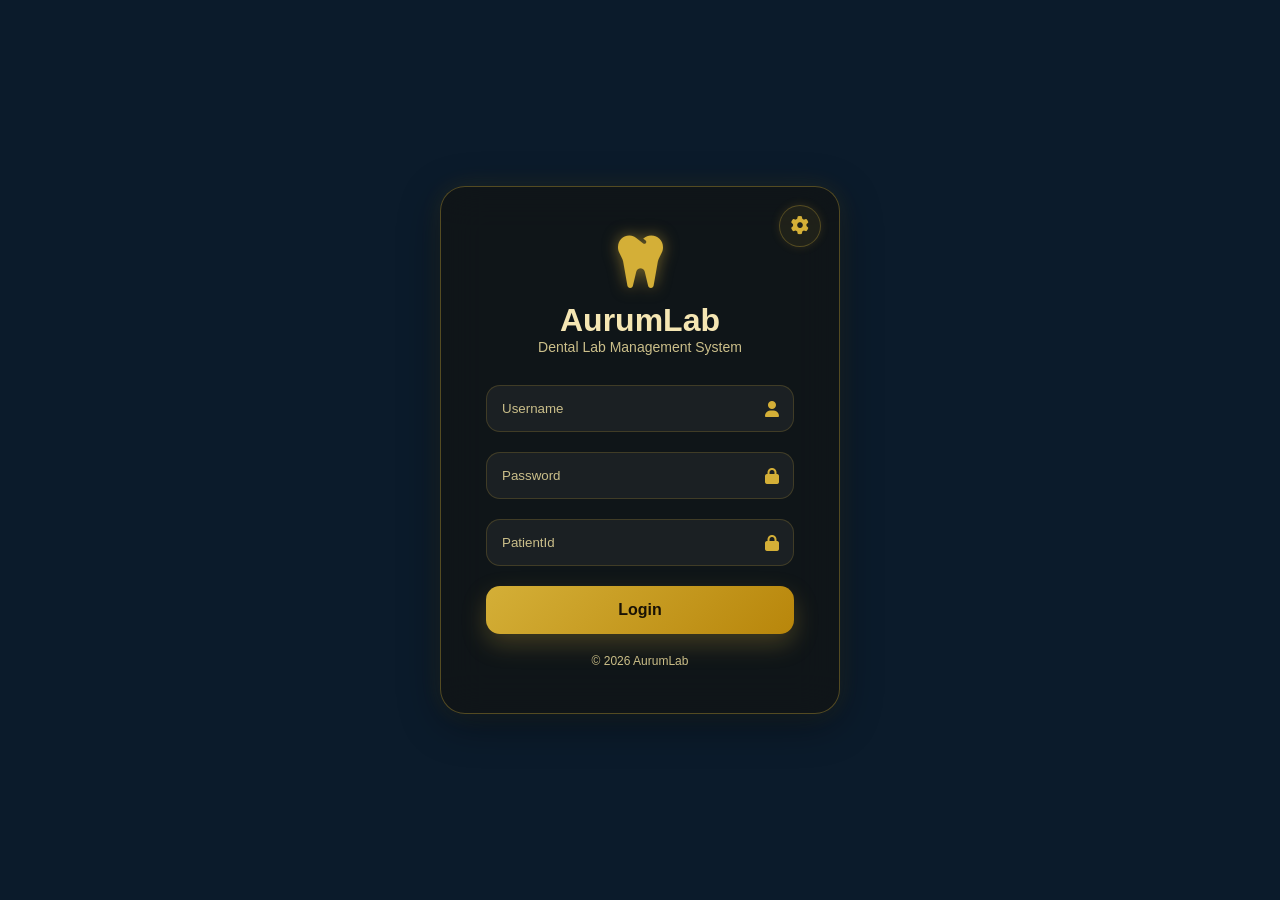
<file: index.html>
<!DOCTYPE html>
<html lang="en">

<head>

    <meta charset="UTF-8" />

    <meta name="viewport"
          content="width=device-width, initial-scale=1.0" />

    <title>AurumLab Login</title>

    <!-- Font Awesome -->
    <link rel="stylesheet"
          href="https://cdnjs.cloudflare.com/ajax/libs/font-awesome/6.4.0/css/all.min.css" />

    <style>
/* ========================= */
/* GLOBAL RESET + MOTION */
/* ========================= */

*{
    margin:0;
    padding:0;
    box-sizing:border-box;
    font-family:'Segoe UI', sans-serif;
    transition: all 0.25s ease;
}

body{
    min-height:100vh;
    display:flex;
    justify-content:center;
    align-items:center;

    overflow:hidden;
    position:relative;

    /* ❄️ MATTE COLD BLUE */
    background: #0b1b2b;
}


/* ========================= */
/* LOGIN CARD */
/* ========================= */

.login-container{
    position:relative;
    width:400px;
    padding:45px;

    border-radius:25px;

    background:rgba(20, 18, 10, 0.55);

    -webkit-backdrop-filter: blur(20px);
    backdrop-filter: blur(20px);

    border:1px solid rgba(212,175,55,0.35);

    box-shadow:
        0 10px 40px rgba(0,0,0,0.4),
        0 0 25px rgba(212,175,55,0.12);

    color:white;
    z-index:1;

    animation: cardFloat 6s ease-in-out infinite;
}

/* CARD HOVER */
.login-container:hover{
    transform: translateY(-6px) scale(1.01);
    box-shadow:
        0 20px 60px rgba(0,0,0,0.5),
        0 0 35px rgba(212,175,55,0.25);
}

/* ========================= */
/* CARD FLOAT */
/* ========================= */

@keyframes cardFloat{
    0%{ transform:translateY(0px); }
    50%{ transform:translateY(-8px); }
    100%{ transform:translateY(0px); }
}

/* ========================= */
/* SETTINGS BUTTON */
/* ========================= */

.settings-btn{
    position:absolute;
    top:18px;
    right:18px;

    width:42px;
    height:42px;

    display:flex;
    justify-content:center;
    align-items:center;

    border-radius:50%;

    background:rgba(212,175,55,0.08);
    border:1px solid rgba(212,175,55,0.3);

    color:#d4af37;
    font-size:18px;

    cursor:pointer;


    box-shadow:0 0 10px rgba(212,175,55,0.15);

    animation: floatBtn 4s ease-in-out infinite;
}

.settings-btn:hover{
    transform:scale(1.15) rotate(20deg);
    box-shadow:0 0 25px rgba(212,175,55,0.4);
    background:rgba(212,175,55,0.15);
}

@keyframes floatBtn{
    0%{ transform:translateY(0px); }
    50%{ transform:translateY(-5px); }
    100%{ transform:translateY(0px); }
}

/* ========================= */
/* LOGO */
/* ========================= */

.logo{
    text-align:center;
    margin-bottom:30px;
}

.logo i{
    font-size:60px;
    color:#d4af37;
    text-shadow:0 0 15px rgba(212,175,55,0.5);
    margin-bottom:10px;
}

.logo h1{
    font-size:32px;
    color:#f5e6b3;
}

.logo p{
    color:#cbbf8a;
    font-size:14px;
}

/* ========================= */
/* INPUTS */
/* ========================= */

.input-box{
    position:relative;
    margin-bottom:20px;
}

.input-box input{
    width:100%;
    padding:15px 45px 15px 15px;

    border-radius:14px;

    border:1px solid rgba(212,175,55,0.2);

    background:rgba(255,255,255,0.05);
    color:#fff;

    outline:none;

    transform:translateY(0);
}

.input-box input::placeholder{
    color:#cbbf8a;
}

.input-box input:hover{
    transform:translateY(-1px);
    border-color:rgba(212,175,55,0.5);
}

.input-box input:focus{
    border-color:#d4af37;
    box-shadow:0 0 18px rgba(212,175,55,0.5);
    transform:translateY(-2px);
}

/* ICONS */
.input-box i{
    position:absolute;
    right:15px;
    top:50%;
    transform:translateY(-50%);
    color:#d4af37;
}

/* ========================= */
/* BUTTON */
/* ========================= */

.login-btn{
    width:100%;
    padding:15px;

    border:none;
    border-radius:14px;

    background:linear-gradient(135deg,#d4af37,#b8860b);

    color:#1a1205;
    font-size:16px;
    font-weight:bold;

    cursor:pointer;

    position:relative;
    overflow:hidden;

    box-shadow:0 10px 25px rgba(212,175,55,0.25);
}

.login-btn:hover{
    transform:translateY(-3px) scale(1.02);
    box-shadow:0 15px 35px rgba(212,175,55,0.45);
}

.login-btn:active{
    transform:translateY(0px) scale(0.98);
}

/* ========================= */
/* SETTINGS PANEL */
/* ========================= */

.settings-panel{
    display:none;
    margin-top:20px;

    border-top:1px solid rgba(212,175,55,0.3);
    padding-top:15px;
}

.settings-panel input{
    width:100%;
    margin-bottom:10px;
    padding:12px;

    border-radius:10px;

    border:1px solid rgba(212,175,55,0.2);

    background:rgba(255,255,255,0.05);
    color:white;
}


.settings-panel{
    display:none;
    margin-top:25px;
    border-top:1px solid rgba(255,255,255,0.15);
    padding-top:20px;

    /* motion base */
    opacity:0;
    transform: translateY(-10px);
    transition: all 0.35s ease;
}

/* WHEN OPEN */
.settings-panel.show{
    display:block;
    opacity:1;
    transform: translateY(0);
}

/* INPUTS MOTION */
.settings-panel input{
    width:100%;
    margin-bottom:12px;
    padding:12px;

    border:none;
    border-radius:10px;

    outline:none;

    background:rgba(255,255,255,0.08);
    color:white;

    border:1px solid rgba(255,255,255,0.12);

    /* smooth motion */
    transform: translateY(10px);
    opacity:0;

    animation: inputFade 0.4s forwards;
}

/* STAGGER EFFECT */
.settings-panel input:nth-child(1){ animation-delay:0.05s; }
.settings-panel input:nth-child(2){ animation-delay:0.10s; }
.settings-panel input:nth-child(3){ animation-delay:0.15s; }
.settings-panel input:nth-child(4){ animation-delay:0.20s; }

/* ANIMATION */
@keyframes inputFade{
    to{
        transform: translateY(0);
        opacity:1;
    }
}

/* HOVER EFFECT */
.settings-panel input:hover{
    transform: scale(1.02);
    border-color: rgba(255,255,255,0.25);
}

/* FOCUS EFFECT */
.settings-panel input:focus{
    transform: scale(1.03);
    border-color: #38bdf8;
    box-shadow: 0 0 12px rgba(56,189,248,0.4);
}


/* ========================= */
/* FOOTER */
/* ========================= */

.footer{
    text-align:center;
    margin-top:20px;
    font-size:12px;
    color:#cbbf8a;
}


/* ========================= */
/* 📱 MOBILE / IPHONE SCALE SYSTEM */
/* ========================= */
/* ========================= */
/* 📱 REAL MOBILE APP STYLE (IPHONE FEEL) */
/* ========================= */

@media (max-width: 768px){

body{
    padding: 18px;
    align-items: center;
}

.login-container{
    width: 100%;
    max-width: 420px;

    padding: 26px;

    border-radius: 22px;

    /* REMOVE SCALE - use real spacing instead */
    transform: none;
}

.logo i{
    font-size: 46px;
}

.logo h1{
    font-size: 26px;
}

.logo p{
    font-size: 13px;
}

.input-box input{
    height: 48px;
    font-size: 14px;
}

.login-btn{
    height: 48px;
    font-size: 15px;
}

.settings-btn{
    width: 40px;
    height: 40px;
    font-size: 16px;
}
}

/* SMALL IPHONE (XR / 11 STYLE) */
@media (max-width: 480px){

body{
    padding: 14px;
}

.login-container{
    width: 100%;
    max-width: 100%;
    padding: 20px;

    border-radius: 20px;

    /* NO SCALE */
    transform: none;
}

.logo i{
    font-size: 40px;
}

.logo h1{
    font-size: 22px;
}

.input-box input{
    height: 46px;
    font-size: 13px;
}

.login-btn{
    height: 46px;
    font-size: 14px;
}

.settings-btn{
    width: 36px;
    height: 36px;
}
}
    </style>

</head>

<body>

    <div class="login-container">

        <!-- SETTINGS BUTTON -->
        <button
            class="settings-btn"
            onclick="toggleSettings()"
            title="Settings"
            aria-label="Settings">

            <i class="fa-solid fa-gear"></i>

        </button>

        <!-- LOGO -->
        <div class="logo">

            <i class="fa-solid fa-tooth"></i>

            <h1>AurumLab</h1>

            <p>Dental Lab Management System</p>

        </div>

        <!-- LOGIN FORM -->
        <form id="loginForm">

            <!-- USERNAME -->
            <div class="input-box">

                <input type="text"
                       id="username"
                       placeholder="Username"
                       required />

                <i class="fa-solid fa-user"></i>

            </div>

            <!-- PASSWORD -->
            <div class="input-box">

                <input type="password"
                       id="password"
                       placeholder="Password"
                       required />

                <i class="fa-solid fa-lock"></i>

            </div>

             <!-- PASSWORD -->
             <div class="input-box">

                <input type="text"
                id="PatientId"
                placeholder="PatientId"
                required />
                
                <i class="fa-solid fa-lock"></i>

            </div>
            
            <!-- LOGIN BUTTON -->
            <button type="submit"
                    class="login-btn">

                Login

            </button>

        </form>

        <!-- SETTINGS PANEL -->
        <div class="settings-panel" id="settingsPanel">

            <input type="text"
                   id="serverIp"
                   placeholder="SQL Server IP">
        
                   <input type="text"
                   id="dbUser"
                   value="sa"
                   placeholder="dbUser">

                   <input type="password"
                   id="dbPassword"
                   value="2412"
                   placeholder="dbPassword">

                   <input type="text"
                   id="database"
                   value="ServerLabDB"
                   placeholder="database name">


                   <button type="button" class="login-btn" onclick="saveSettings(); checkServer();">
                    Save & Check Server
                </button>
        
        </div>

        <div class="footer">

            © 2026 AurumLab

        </div>

    </div>



    <!-- JAVASCRIPT -->
    <script>

document.addEventListener("DOMContentLoaded", () => {

const params = new URLSearchParams(window.location.search);

const patientId = params.get("id");

console.log("Full URL:", window.location.href);
console.log("ID From QR:", patientId);

const txtPatient = document.getElementById("PatientId");

if (txtPatient && patientId) {
    txtPatient.value = patientId;
}

});



        function toggleSettings() {

                // Restore saved values
    document.getElementById("serverIp").value =
        localStorage.getItem("serverIp") || "";

    document.getElementById("dbUser").value =
        localStorage.getItem("dbUser") || "sa";

    document.getElementById("dbPassword").value =
        localStorage.getItem("dbPassword") || "2412";

    document.getElementById("database").value =
        localStorage.getItem("database") || "ServerLabDB";
        
            let panel = document.getElementById("settingsPanel");
        
            if (panel.classList.contains("show")) {
                panel.classList.remove("show");
                setTimeout(() => panel.style.display = "none", 300);
            } else {
                panel.style.display = "block";
                setTimeout(() => panel.classList.add("show"), 10);
            }
        }
        
        /* =========================
           SAVE SETTINGS (FIXED)
        ========================= */
        function saveSettings(){

localStorage.setItem(
    "serverIp",
    document.getElementById("serverIp").value
);

localStorage.setItem(
    "dbUser",
    document.getElementById("dbUser").value
);

localStorage.setItem(
    "dbPassword",
    document.getElementById("dbPassword").value
);

localStorage.setItem(
    "database",
    document.getElementById("database").value
);

alert("Settings Saved");



// automatically test server after saving
checkServer();
}
        
        /* =========================
           STATUS
        ========================= */
        function showStatus(message) {
            const box = document.getElementById("statusBox");
            box.innerText = message;
            box.style.display = "block";
        
            setTimeout(() => box.style.display = "none", 4000);
        }
        
        /* =========================
           CHECK SERVER
        ========================= */
        async function checkServer() {

const serverIp = document.getElementById("serverIp").value.trim();

const url = `http://${serverIp}/web%20Aurumlab/api/connected.php`;

try {
    const response = await fetch(url, {
        method: "POST",
        headers: {
            "Content-Type": "application/json"
        },
        body: JSON.stringify({
            serverIp: serverIp
        })
    });

    const text = await response.text();
    console.log("RAW RESPONSE:", text);

    const data = JSON.parse(text);

    showStatus(data.success ? "🟢 SQL SERVER CONNECTED" : "🔴 CONNECTION FAILED");

} catch (err) {
    console.error(err);
    showStatus("🔴 SERVER NOT REACHABLE");
}
}
        
 /* =========================
             LOGIN (FIXED)
  ========================= */
  
  document.getElementById("loginForm")
.addEventListener("submit", async function(e) {
    e.preventDefault();

    const username = document.getElementById("username").value;
    const password = document.getElementById("password").value;
    const serverIp = localStorage.getItem("serverIp");

    if (!serverIp) {
        alert("Please configure server settings first.");
        return;
    }

    try {
        const response = await fetch(`http://${serverIp}/web%20Aurumlab/api/login.php`, {
            method: "POST",
            headers: {
                "Content-Type": "application/json"
            },
            body: JSON.stringify({
                username,
                password,
                serverIp
            })
        });

        const text = await response.text();
        console.log("RAW RESPONSE:", text);

        let result;
        try {
            result = JSON.parse(text);
        } catch (e) {
            console.error("Invalid JSON:", text);
            alert("Server error: invalid response");
            return;
        }

        if (result.success) {

              // Save server IP for dashboard page
    localStorage.setItem("serverIp", serverIp);
    
            const patientId =
                document.getElementById("PatientId").value.trim();

            localStorage.setItem("loggedUser", result.user.name);

            window.location.href =
                `dashboard.html?patientId=${encodeURIComponent(patientId)}`;

        } else {
            alert(result.message);
        }

    } catch (error) {
        console.error(error);
        alert("Connection error");
    }
});

        </script>


<div id="statusBox"
     style="
        position: fixed;
        top: 20px;
        left: 50%;
        transform: translateX(-50%);
        padding: 10px 20px;
        border-radius: 10px;
        font-size: 14px;
        background: rgba(0,0,0,0.6);
        color: white;
        display:none;
        z-index:9999;
     ">
</div>


</body>

</html>
</file>
